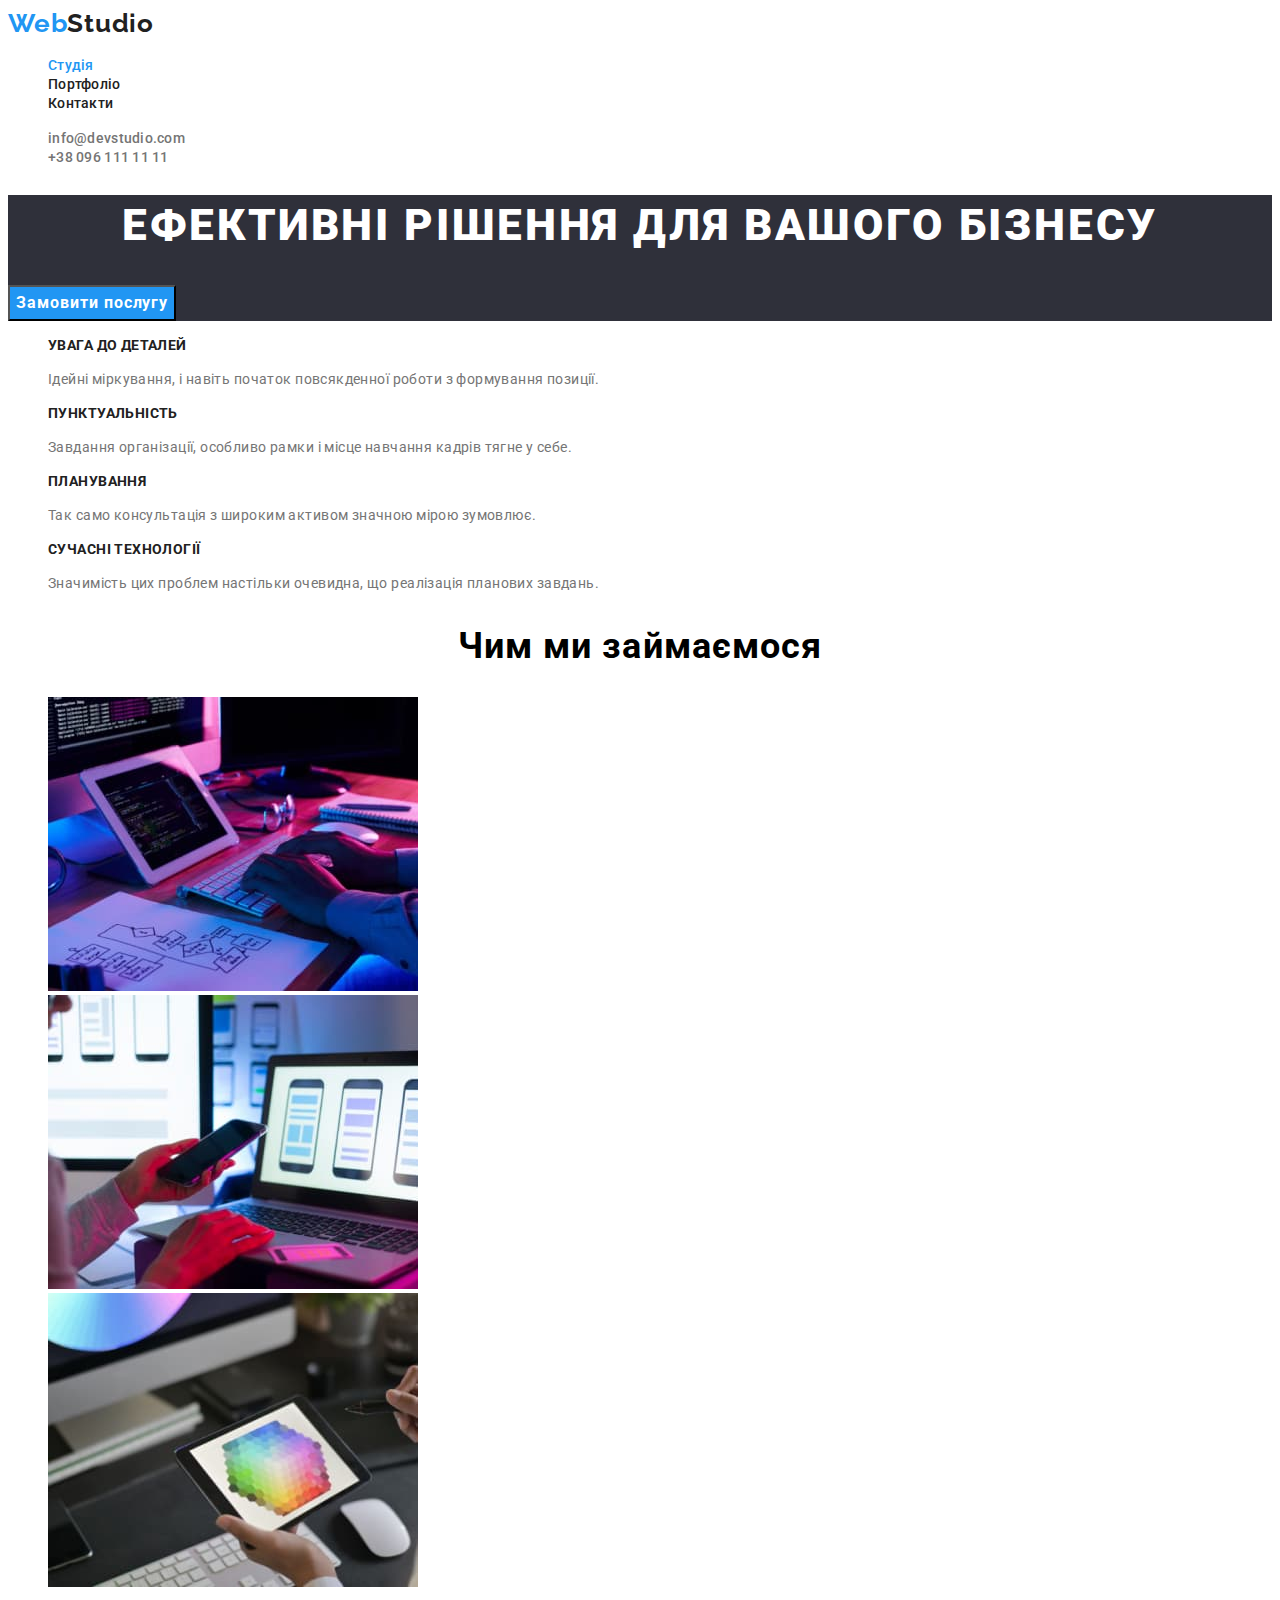
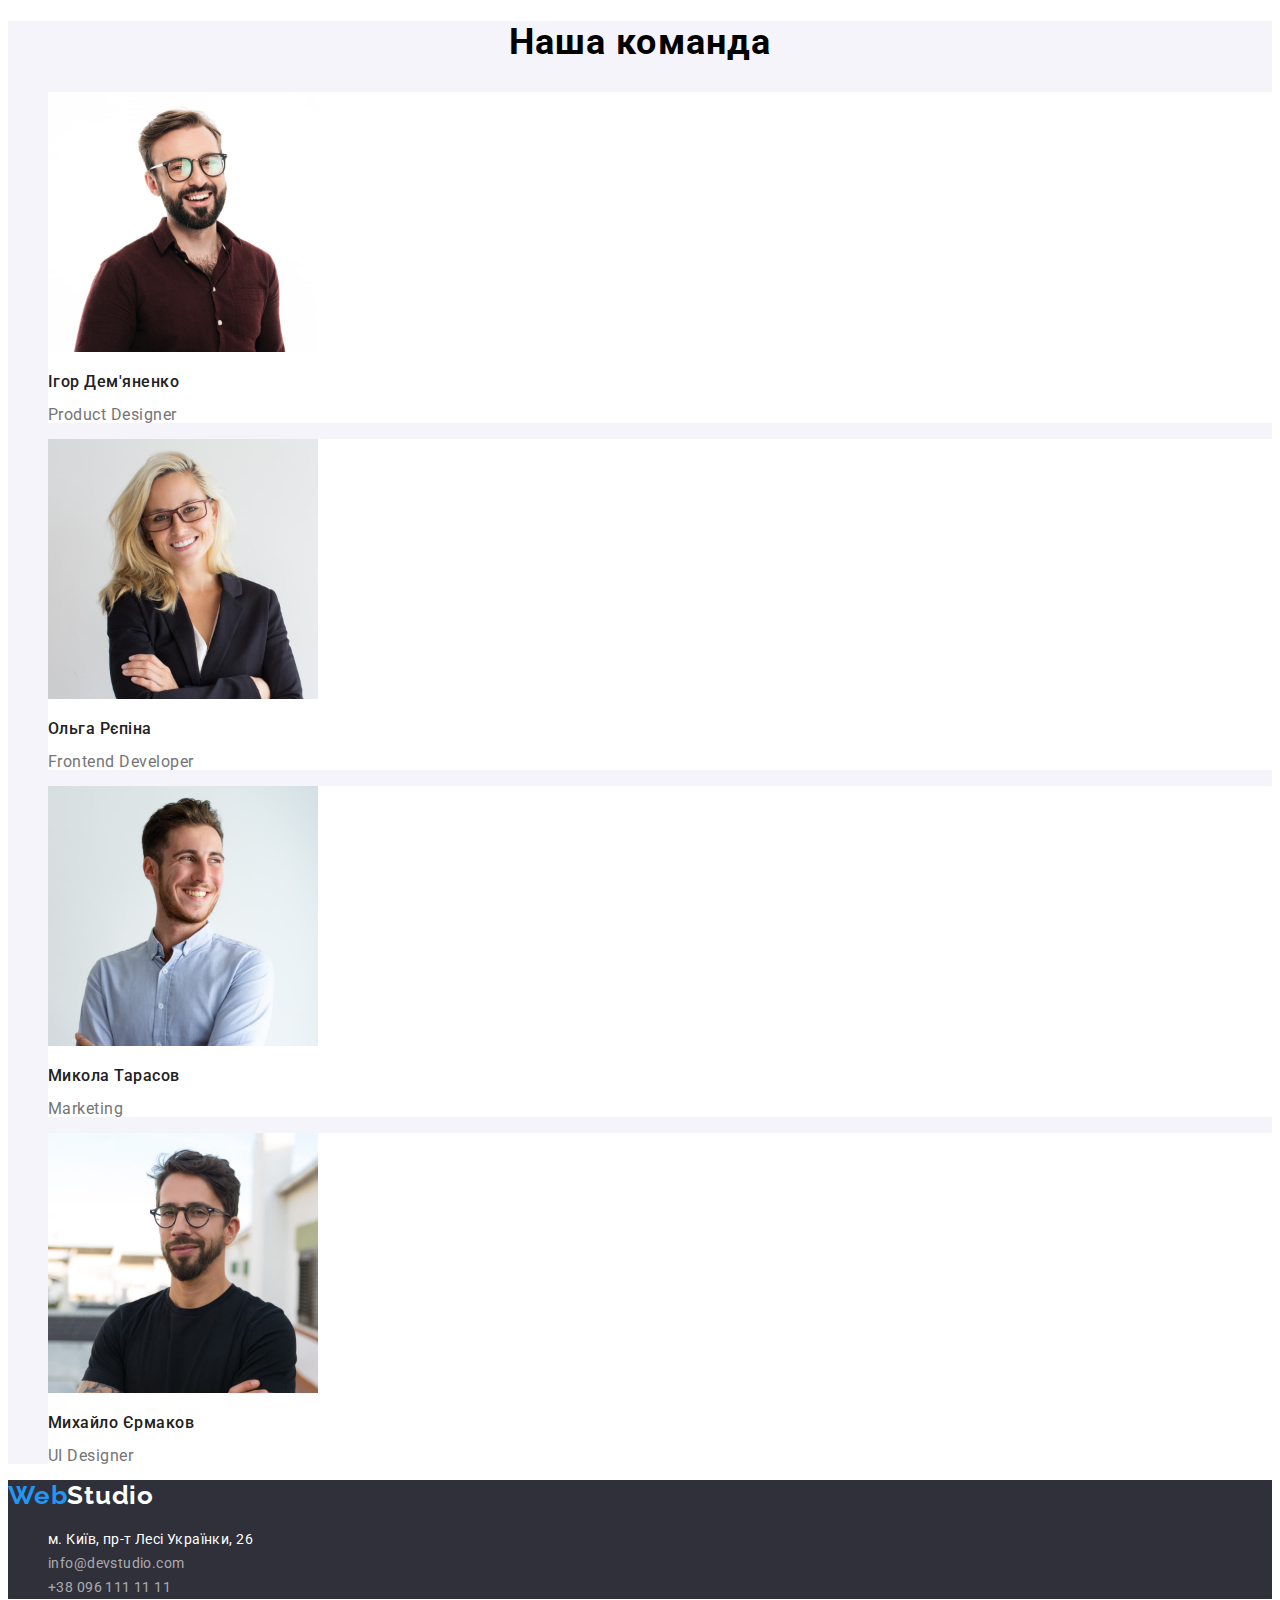
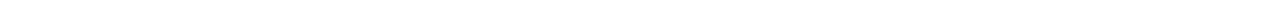
<file: index.html>
<!DOCTYPE html>
<html lang="uk">
  <head>
    <meta charset="UTF-8" />
    <meta http-equiv="X-UA-Compatible" content="IE=edge" />
    <meta name="viewport" content="width=device-width, initial-scale=1.0" />
    <title>Web Stuido</title>
    <link rel="preconnect" href="https://fonts.googleapis.com" />
    <link rel="preconnect" href="https://fonts.gstatic.com" crossorigin />
    <link
      href="https://fonts.googleapis.com/css2?family=Raleway:wght@700&family=Roboto:wght@400;500;700;900&display=swap"
      rel="stylesheet"
    />
    <link rel="stylesheet" href="./css/style.css" />
  </head>

  <body>
    <!-- Header -->
    <header class="header">
      <nav>
        <a href="./index.html" class="logo-header link"
          ><span class="logo-first-header">Web</span
          ><span class="logo-last-header">Studio</span></a
        >
        <ul class="nav-list list">
          <li><a href="./index.html" class="link current">Студія</a></li>
          <li><a href="./portfolio.html" class="link">Портфоліо</a></li>
          <li><a href="" class="link">Контакти</a></li>
        </ul>
      </nav>
      <ul class="nav-contact nav-list list">
        <li>
          <a href="mailto:info@devstudio.com" class="link"
            >info@devstudio.com</a
          >
        </li>
        <li><a href="tel:+380961111111" class="link">+38 096 111 11 11</a></li>
      </ul>
    </header>
    <main>
      <!-- Hero -->
      <section class="hero">
        <h1 class="hero-title">Ефективні рішення для вашого бізнесу</h1>
        <button type="button" class="btn-hero">Замовити послугу</button>
      </section>
      <!-- Features -->
      <section class="section features">
        <h2 class="visually-hidden">Наші особливості</h2>
        <ul class="list">
          <li>
            <h3 class="features-title">увага до деталей</h3>
            <p class="features-text">
              Ідейні міркування, і навіть початок повсякденної роботи з
              формування позиції.
            </p>
          </li>
          <li>
            <h3 class="features-title">пунктуальність</h3>
            <p class="features-text">
              Завдання організації, особливо рамки і місце навчання кадрів тягне
              у себе.
            </p>
          </li>
          <li>
            <h3 class="features-title">планування</h3>
            <p class="features-text">
              Так само консультація з широким активом значною мірою зумовлює.
            </p>
          </li>
          <li>
            <h3 class="features-title">сучасні технології</h3>
            <p class="features-text">
              Значимість цих проблем настільки очевидна, що реалізація планових
              завдань.
            </p>
          </li>
        </ul>
      </section>
      <!-- Projects -->
      <section class="section projects">
        <h2 class="projects-title">Чим ми займаємося</h2>
        <ul class="list">
          <li>
            <img
              src="./images/our-bussines-keyboard-and-tablet.jpg"
              alt="план проекту планшет та клавіатура"
              width="370"
            />
          </li>
          <li>
            <img
              src="./images/our-bussines-cellphone-and-laptop.jpg"
              alt="телефон та ноутбук"
              width="370"
            />
          </li>
          <li>
            <img
              src="./images/our-bussines-tablet.jpg"
              alt="палітра на планшеті"
              width="370"
            />
          </li>
        </ul>
      </section>
      <!-- Team -->
      <section class="section team">
        <h2 class="team-title">Наша команда</h2>
        <ul class="list">
          <li class="team-list">
            <img
              src="./images/Ihor_demianenko.jpg"
              alt="Ігор Дем'яненко"
              width="270"
            />
            <h3 class="name">Ігор Дем'яненко</h3>
            <p class="specialty">Product Designer</p>
          </li>
          <li class="team-list">
            <img
              src="./images/olga_repina.jpg"
              alt="Ольга Рєпіна"
              width="270"
            />
            <h3 class="name">Ольга Рєпіна</h3>
            <p class="specialty">Frontend Developer</p>
          </li>
          <li class="team-list">
            <img
              src="./images/mykola_tarasov.jpg"
              alt="Микола Тарасов"
              width="270"
            />
            <h3 class="name">Микола Тарасов</h3>
            <p class="specialty">Marketing</p>
          </li>
          <li class="team-list">
            <img
              src="./images/mykhailo-ermakov.jpg"
              alt="Михайло Єрмаков"
              width="270"
            />
            <h3 class="name">Михайло Єрмаков</h3>
            <p class="specialty">UI Designer</p>
          </li>
        </ul>
      </section>
      <!-- Footer -->
      <footer class="footer">
        <a href="./index.html" class="logo-footer link"
          ><span class="logo-first-footer">Web</span
          ><span class="logo-last-footer">Studio</span></a
        >
        <address>
          <ul class="list">
            <li>
              <a
                href="https://goo.gl/maps/FTDDmDJ5Seu388fSA"
                target="_blank"
                rel="noopener noreferrer nofollow"
                class="link adress"
                >м. Київ, пр-т Лесі Українки, 26</a
              >
            </li>
            <li>
              <a
                href="mailto:info@devstudio.com"
                class="link footer-contact adress"
                >info@devstudio.com</a
              >
            </li>
            <li>
              <a href="tel:+380961111111" class="link footer-contact adress"
                >+38 096 111 11 11</a
              >
            </li>
          </ul>
        </address>
      </footer>
    </main>
  </body>
</html>
</file>
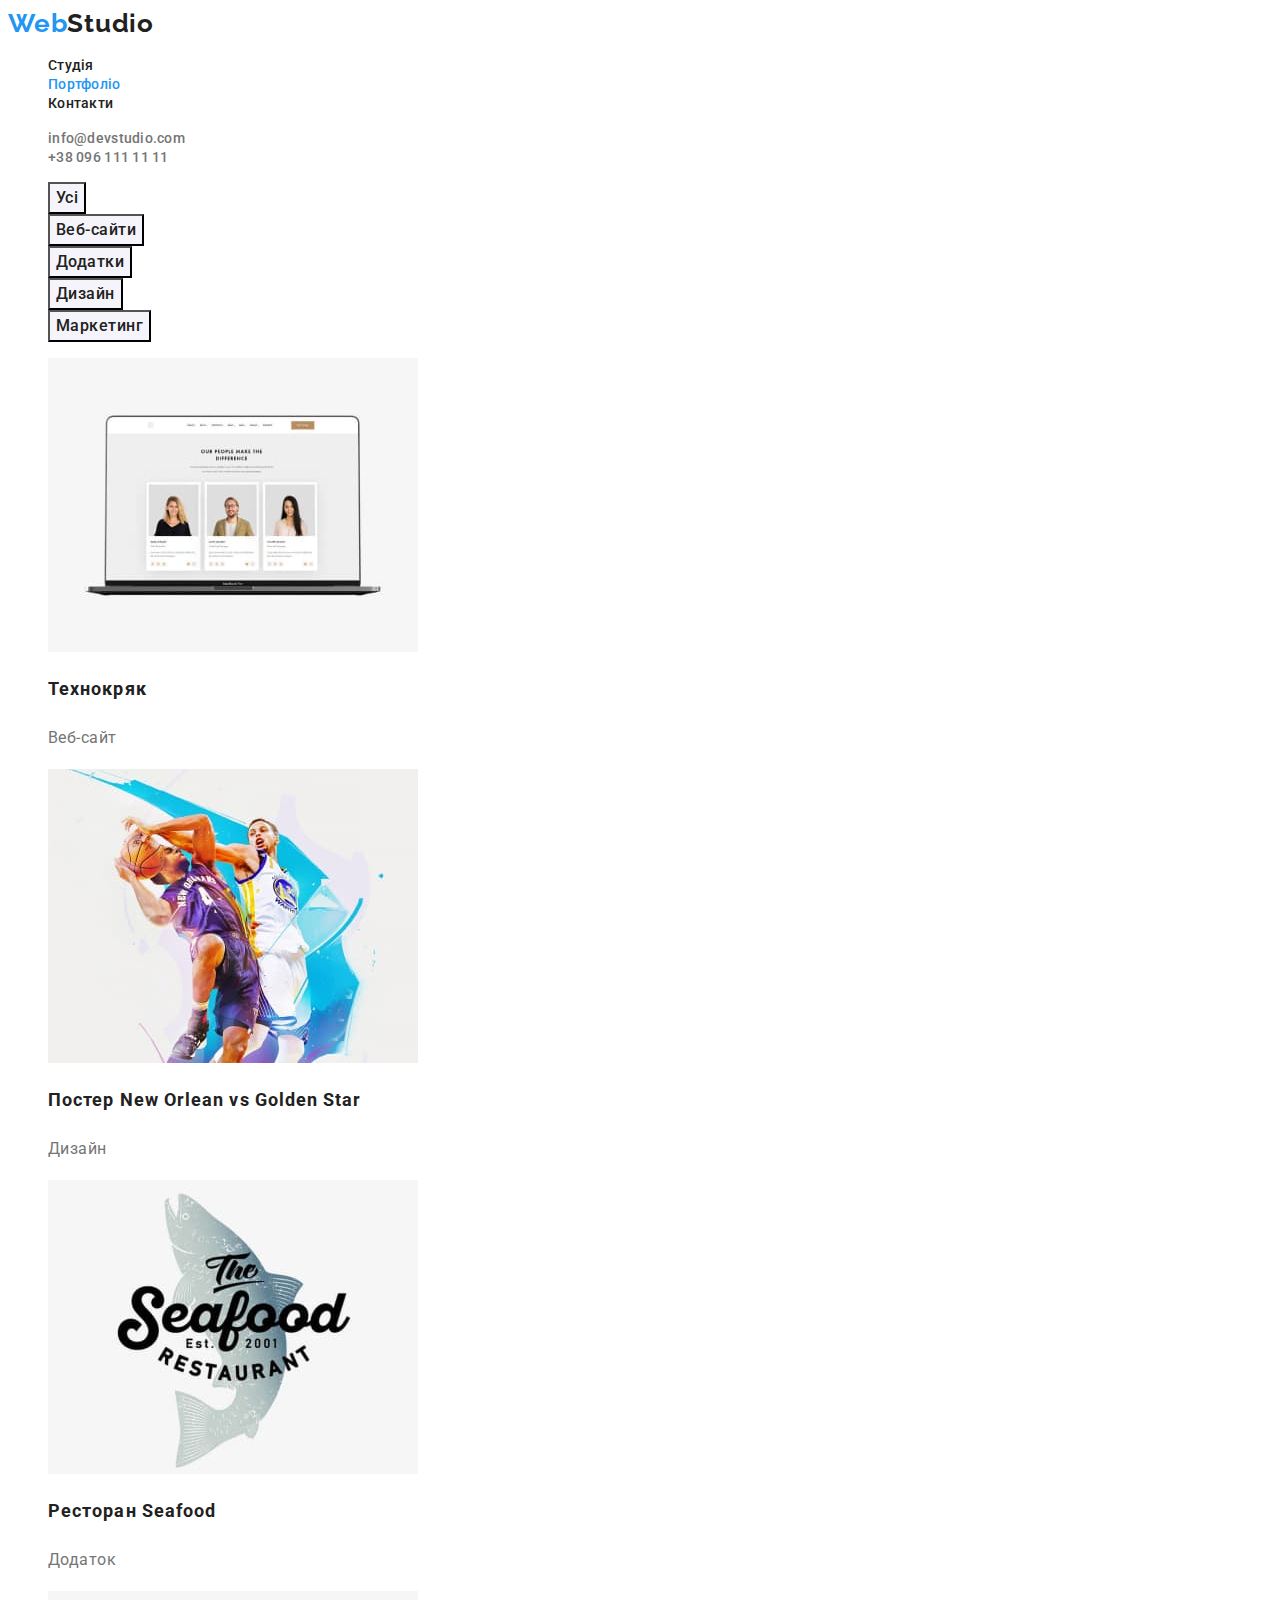
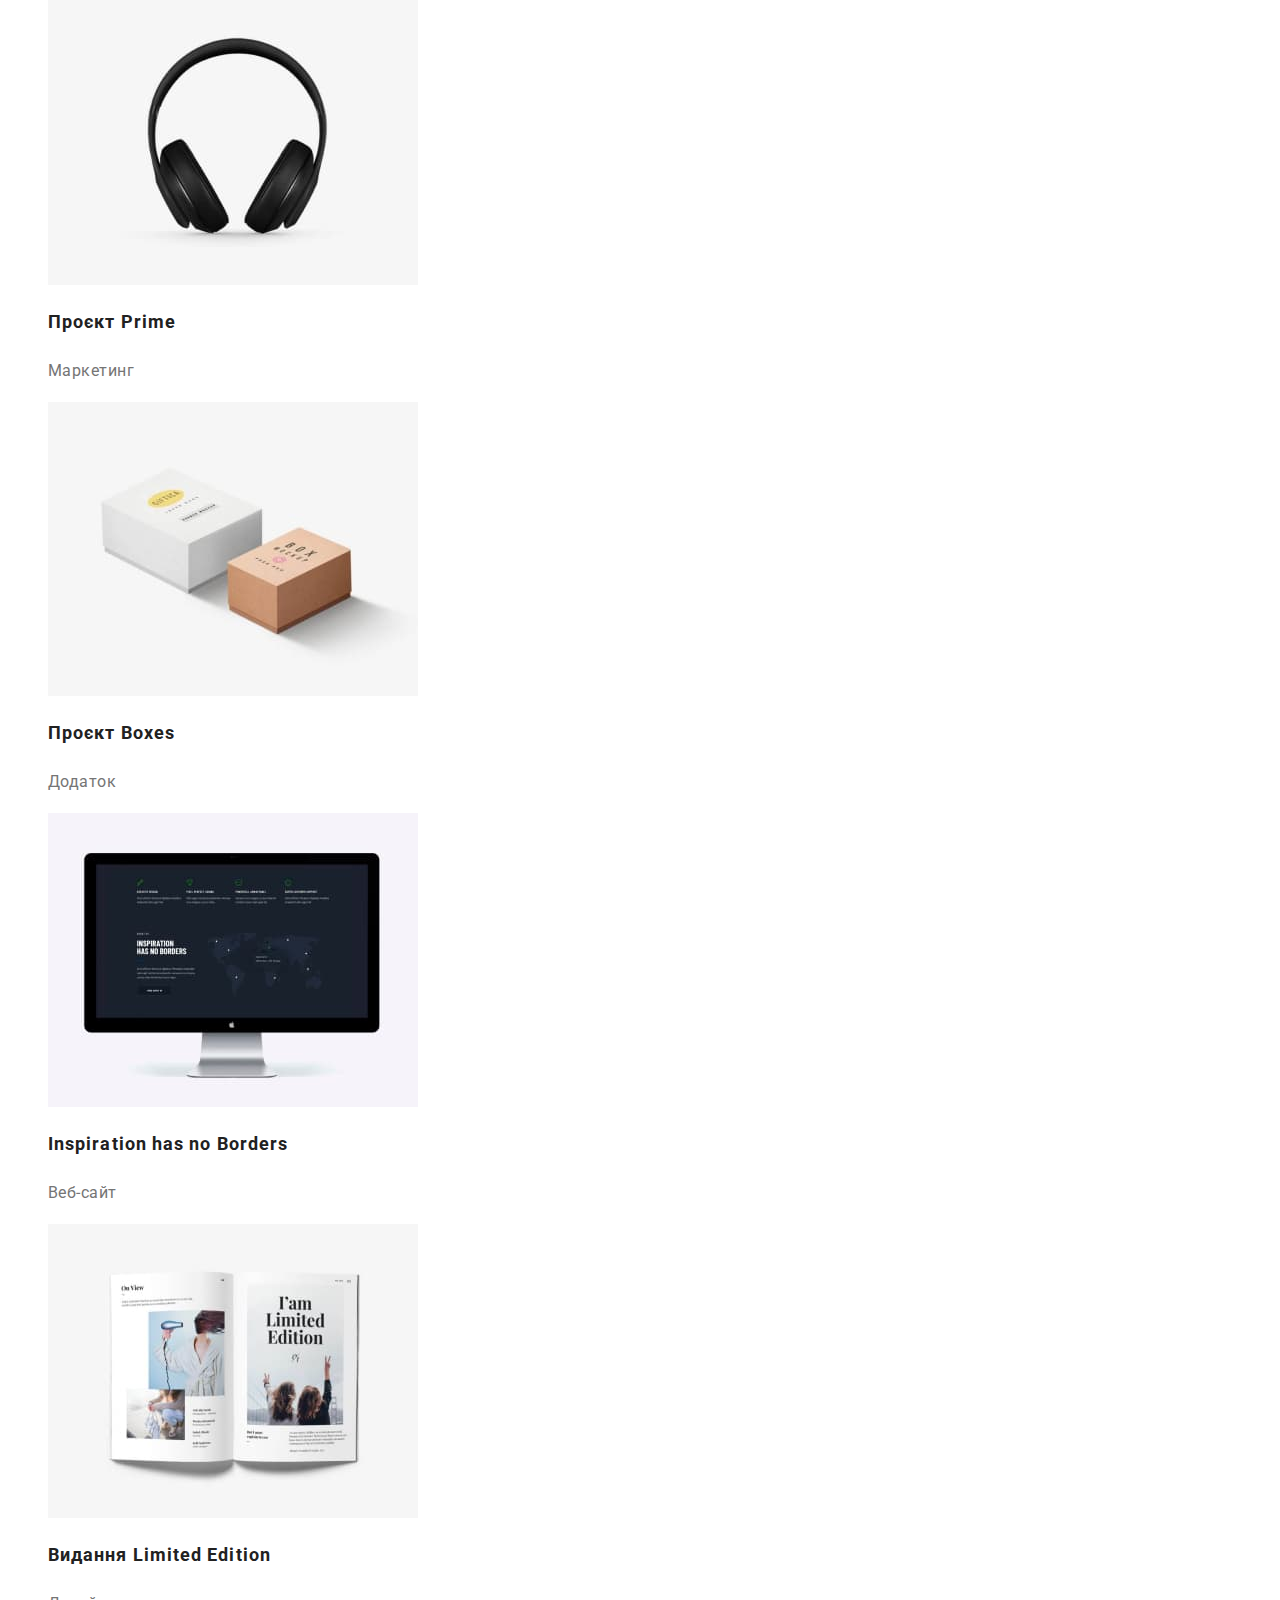
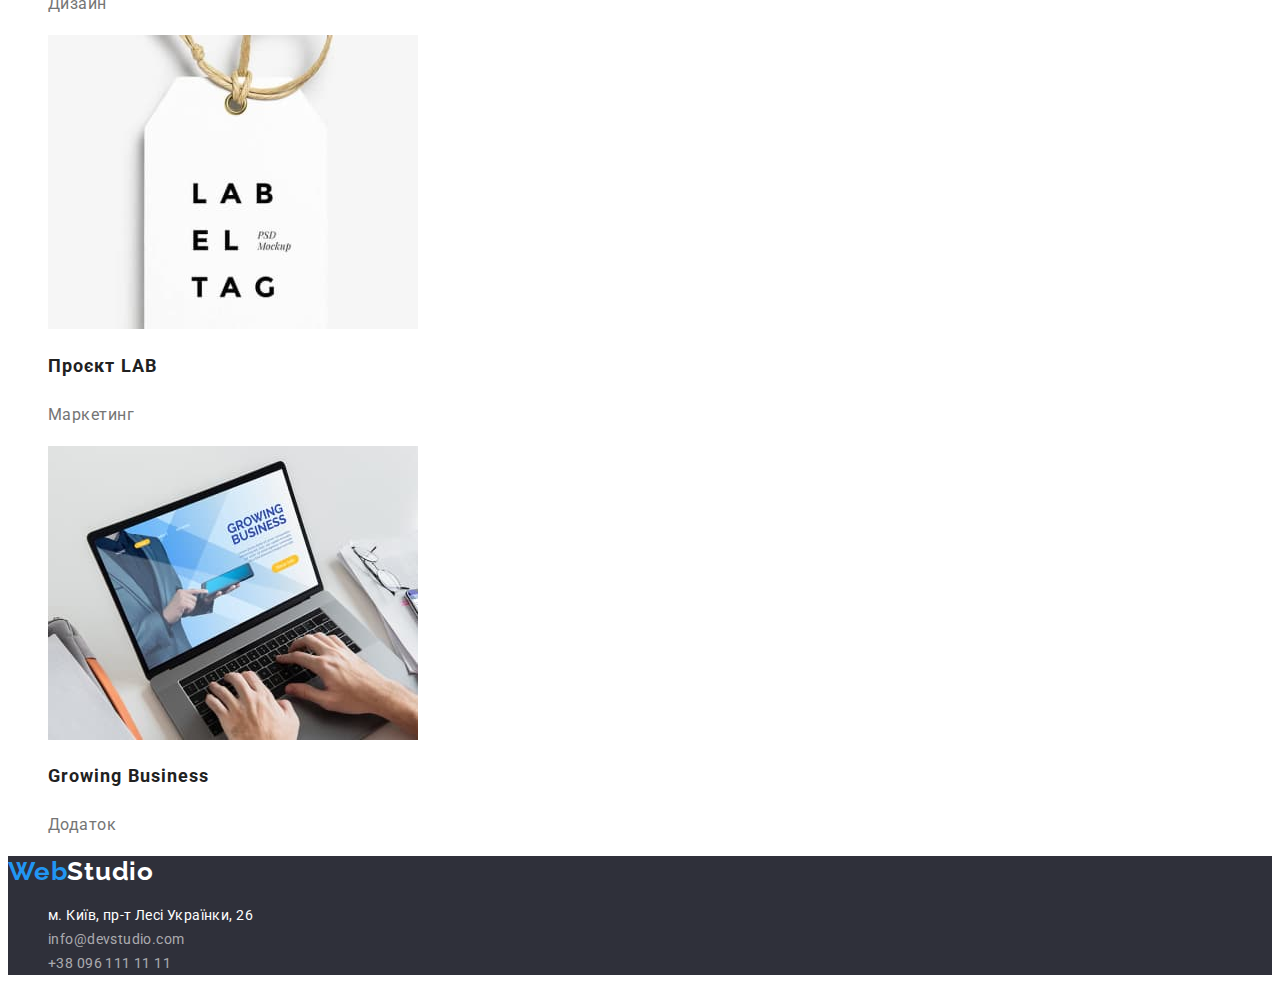
<file: portfolio.html>
<!DOCTYPE html>
<html lang="uk">
  <head>
    <meta charset="UTF-8" />
    <meta http-equiv="X-UA-Compatible" content="IE=edge" />
    <meta name="viewport" content="width=device-width, initial-scale=1.0" />
    <title>Portfolio</title>
    <link rel="preconnect" href="https://fonts.googleapis.com" />
    <link rel="preconnect" href="https://fonts.gstatic.com" crossorigin />
    <link
      href="https://fonts.googleapis.com/css2?family=Raleway:wght@700&family=Roboto:wght@400;500;700;900&display=swap"
      rel="stylesheet"
    />
    <link rel="stylesheet" href="./css/style.css" />
  </head>
  <body>
    <!-- Header -->
    <header class="header">
      <!-- Nav -->
      <nav>
        <a href="./index.html" class="logo-header link"
          ><span class="logo-first-header">Web</span
          ><span class="logo-last-header">Studio</span></a
        >
        <ul class="nav-list list">
          <li><a href="./index.html" class="link">Студія</a></li>
          <li><a href="./portfolio.html" class="link current">Портфоліо</a></li>
          <li><a href="" class="link">Контакти</a></li>
        </ul>
      </nav>
      <ul class="nav-contact nav-list list">
        <li>
          <a href="mailto:info@devstudio.com" class="link"
            >info@devstudio.com</a
          >
        </li>
        <li><a href="tel:+380961111111" class="link">+38 096 111 11 11</a></li>
      </ul>
    </header>

    <main>
      <!-- Portfolio buttons -->
      <section class="section portfolio">
        <h1 class="visually-hidden">Портфоліо</h1>
        <ul class="list">
          <li><button type="button" class="btn-portfolio">Усі</button></li>
          <li>
            <button type="button" class="btn-portfolio">Веб-сайти</button>
          </li>
          <li><button type="button" class="btn-portfolio">Додатки</button></li>
          <li><button type="button" class="btn-portfolio">Дизайн</button></li>
          <li>
            <button type="button" class="btn-portfolio">Маркетинг</button>
          </li>
        </ul>
        <!-- Portfolio list -->
        <ul class="list">
          <li>
            <img
              src="./images/technokryak.jpg"
              alt="зразок вебсайту технокряк на макбукі"
              width="370"
            />
            <h2 class="portfolio-title">Технокряк</h2>
            <p class="portfolio-text">Веб-сайт</p>
          </li>
          <li>
            <img
              src="./images/poster_new_orlean_and_golden_star.jpg"
              alt="постер з баскетболістами нью орлеан та голден стар"
              width="370"
            />
            <h2 class="portfolio-title">Постер New Orlean vs Golden Star</h2>
            <p class="portfolio-text">Дизайн</p>
          </li>
          <li>
            <img
              src="./images/restoraunt_seafood.jpg"
              alt="риба на логотипі ресторану"
              width="370"
            />
            <h2 class="portfolio-title">Ресторан Seafood</h2>
            <p class="portfolio-text">Додаток</p>
          </li>
          <li>
            <img
              src="./images/project_prime.jpg"
              alt="зображення навушників"
              width="370"
            />
            <h2 class="portfolio-title">Проєкт Prime</h2>
            <p class="portfolio-text">Маркетинг</p>
          </li>
          <li>
            <img
              src="./images/project_boxes.jpg"
              alt="дві коробки"
              width="370"
            />
            <h2 class="portfolio-title">Проєкт Boxes</h2>
            <p class="portfolio-text">Додаток</p>
          </li>
          <li>
            <img
              src="./images/inspiration_has_no_borders.jpg"
              alt="зразок вебсайту на макі"
              width="370"
            />
            <h2 class="portfolio-title">Inspiration has no Borders</h2>
            <p class="portfolio-text">Веб-сайт</p>
          </li>
          <li>
            <img
              src="./images/limited_edition.jpg"
              alt="відкрита книжка"
              width="370"
            />
            <h2 class="portfolio-title">Видання Limited Edition</h2>
            <p class="portfolio-text">Дизайн</p>
          </li>
          <li>
            <img
              src="./images/project_lab.jpg"
              alt="макет проекту"
              width="370"
            />
            <h2 class="portfolio-title">Проєкт LAB</h2>
            <p class="portfolio-text">Маркетинг</p>
          </li>
          <li>
            <img
              src="./images/growing_business.jpg"
              alt="ноутбук та інструменти"
              width="370"
            />
            <h2 class="portfolio-title">Growing Business</h2>
            <p class="portfolio-text">Додаток</p>
          </li>
        </ul>
      </section>
      <!-- Footer -->
      <footer class="footer">
        <a href="./index.html" class="logo-footer link"
          ><span class="logo-first-footer">Web</span
          ><span class="logo-last-footer">Studio</span></a
        >
        <address>
          <ul class="list">
            <li>
              <a
                href="https://goo.gl/maps/FTDDmDJ5Seu388fSA"
                target="_blank"
                rel="noopener noreferrer nofollow"
                class="link adress"
                >м. Київ, пр-т Лесі Українки, 26</a
              >
            </li>
            <li>
              <a
                href="mailto:info@devstudio.com"
                class="link footer-contact adress"
                >info@devstudio.com</a
              >
            </li>
            <li>
              <a href="tel:+380961111111" class="link footer-contact adress"
                >+38 096 111 11 11</a
              >
            </li>
          </ul>
        </address>
      </footer>
    </main>
  </body>
</html>
</file>
<file: css/style.css>
/* working palette */
/* primary text color #212121 */
/* secondary text color #757575 */
/* background color footer and hero #2F303A */
/* background color team #F5F4FA */
/* accent color #2196F3 */

:root {
  --primary-bcg-color: #ffffff;
  --primary-text-color: #212121;
  --secondary-text-color: #757575;
  --accent-color: #2196f3;
  --hero-footer-color: #2f303a;
  --bcg-color-team: #f5f4fa;
  --primary-font: "Roboto", sans-serif;
}

/* General styles */
body {
  background-color: var(--primary-bcg-color);
  font-family: var(--primary-font);
}
.list {
  list-style: none;
}
.link {
  text-decoration: none;
}
.section {
  background-color: var(--primary-bcg-color);
}
.visually-hidden {
  position: absolute;
  width: 1px;
  height: 1px;
  margin: -1px;
  border: 0;
  padding: 0;

  white-space: nowrap;
  clip-path: inset(100%);
  clip: rect(0 0 0 0);
  overflow: hidden;
}

/* Header */
/* Logo */
.logo-header {
  font-family: "Raleway", sans-serif;
  font-weight: 700;
  font-size: 26px;
  line-height: calc(31 / 26);
  letter-spacing: 0.03em;
}
.logo-first-header {
  color: var(--accent-color);
}
.logo-last-header {
  color: var(--primary-text-color);
}

/* Header navigation */
.nav-list .link.current {
  color: var(--accent-color);
}
.nav-list .link {
  color: var(--primary-text-color);
  font-weight: 500;
  font-size: 14px;
  line-height: calc(16 / 14);
  letter-spacing: 0.02em;
}
.nav-list .link:hover,
.nav-list .link:focus {
  color: var(--accent-color);
}
.nav-contact .link {
  color: var(--secondary-text-color);
}
.nav-contact .link:hover,
.nav-contact .link:focus {
  color: var(--accent-color);
}
/* Hero */
.hero {
  background-color: var(--hero-footer-color);
}
.hero-title {
  font-weight: 900;
  font-size: 44px;
  line-height: calc(60 / 44);
  text-align: center;
  letter-spacing: 0.06em;
  text-transform: uppercase;
  color: #ffffff;
}
.btn-hero {
font-family: 'Roboto', sans-serif;
font-weight: 700;
font-size: 16px;
line-height: calc(30 / 16);
letter-spacing: 0.06em;
background: var(--accent-color);
cursor: pointer;
color: #ffffff;
}
.btn-hero:hover,
.btn-hero:focus {
  background: #188CE8;
}
/* Features */
.features-title {
  font-weight: 700;
  font-size: 14px;
  line-height: calc(16 / 14);
  letter-spacing: 0.03em;
  text-transform: uppercase;
  color: var(--primary-text-color);
}
.features-text {
  font-weight: 400;
  font-size: 14px;
  line-height: calc(24 / 14);
  letter-spacing: 0.03em;
  color: var(--secondary-text-color);
}

/* Projects */
.projects-title {
  font-weight: 700;
  font-size: 36px;
  line-height: calc(42 / 36);
  text-align: center;
  letter-spacing: 0.03em;
}

/* Team */
.section.team {
  background-color: var(--bcg-color-team);
}
.team-list{
  background-color: var(--primary-bcg-color);
}
.team-title {
  font-weight: 700;
  font-size: 36px;
  line-height: calc(42 / 36);
  text-align: center;
  letter-spacing: 0.03em;
}
.name {
  font-weight: 500;
  font-size: 16px;
  line-height: calc(19 / 16);
  letter-spacing: 0.03em;
  color: var(--primary-text-color);
}
.specialty {
  font-weight: 400;
  font-size: 16px;
  line-height: calc(16 / 16);
  letter-spacing: 0.03em;
  color: var(--secondary-text-color);
}

/* Footer */
.footer {
  background-color: var(--hero-footer-color);
}
.logo-footer {
  font-family: "Raleway", sans-serif;
  font-weight: 700;
  font-size: 26px;
  line-height: calc(31 / 26);
  letter-spacing: 0.03em;
}
.logo-first-footer {
  color: var(--accent-color);
}
.logo-last-footer {
  color: #ffffff;
}
/* Adress */
.adress {
  font-style: normal;
  font-weight: 400;
  font-size: 14px;
  line-height: calc(24 / 14);
  letter-spacing: 0.03em;
  color: #ffffff;
}

.footer .adress:hover,
.footer .adress:focus {
  color: var(--accent-color);
}

.footer .link:hover,
.footer .link:focus {
  color: var(--accent-color);
}

.footer-contact {
  color: rgba(255, 255, 255, 0.6);
}

/* Portfolio */
/* Buttons */
.btn-portfolio {
  font-family: 'Roboto', sans-serif;
  font-weight: 500;
  font-size: 16px;
  line-height: calc(26 / 16);
  text-align: center;
  letter-spacing: 0.03em;
  background:  #F5F4FA;;
  color: var(--primary-text-color);
  cursor: pointer;
}
.btn-portfolio:hover,
.btn-portfolio:focus {
  background: var(--accent-color);
  color: #ffffff;
}
/* Portfolio list */

.portfolio-title {
  font-weight: 700;
  font-size: 18px;
  line-height: calc(36 / 18);
  letter-spacing: 0.06em;
  color: var(--primary-text-color);
}
.portfolio-text {
  font-weight: 400;
  font-size: 16px;
  line-height: calc(30 / 16);
  letter-spacing: 0.03em;
  color: var(--secondary-text-color);
}
</file>
